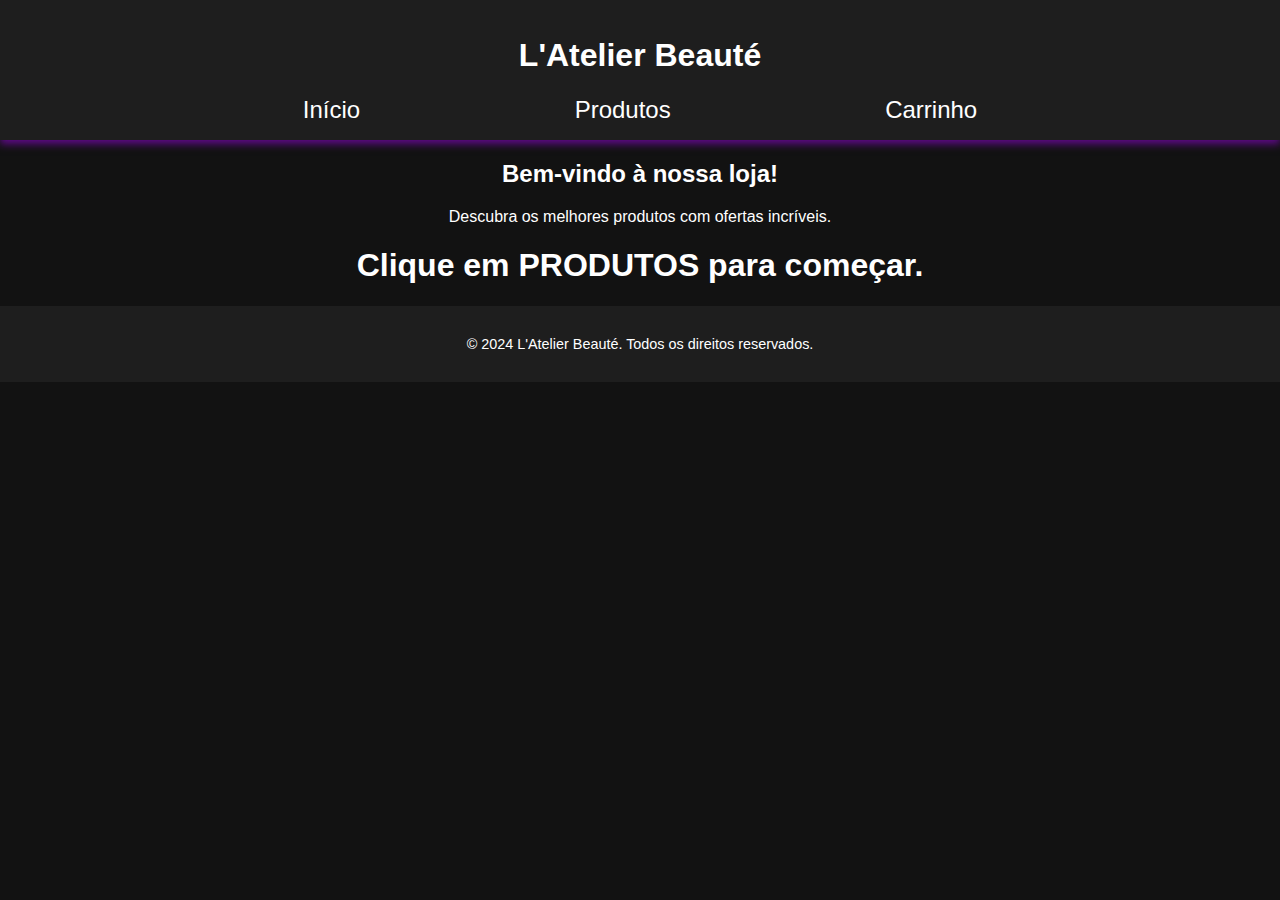
<file: index.html>
<!DOCTYPE html>
<html lang="pt-br">
<head>
  <meta charset="UTF-8">
  <meta name="viewport" content="width=device-width, initial-scale=1.0">
  <title>L'Atelier Beauté</title>
  <link rel="stylesheet" href="css/style.css">
</head>
<body>
  <header>
    <h1>L'Atelier Beauté</h1>
    <nav>
      <a href="index.html">Início</a>
      <a href="produtos.html">Produtos</a>
      <a href="carrinho.html">Carrinho</a>
    </nav>
  </header>
  <main>
    <section>
      <h2 style="text-align: center;">Bem-vindo à nossa loja!</h2>
      <p style="text-align: center;">Descubra os melhores produtos com ofertas incríveis.</p>
      <h1 style="text-align: center;">Clique em PRODUTOS para começar.</h1>
    </section>
  </main>
  <footer>
    <p>&copy; 2024 L'Atelier Beauté. Todos os direitos reservados.</p>
  </footer>
  <script src="js/script.js" defer></script>
</body>
</html>
</file>
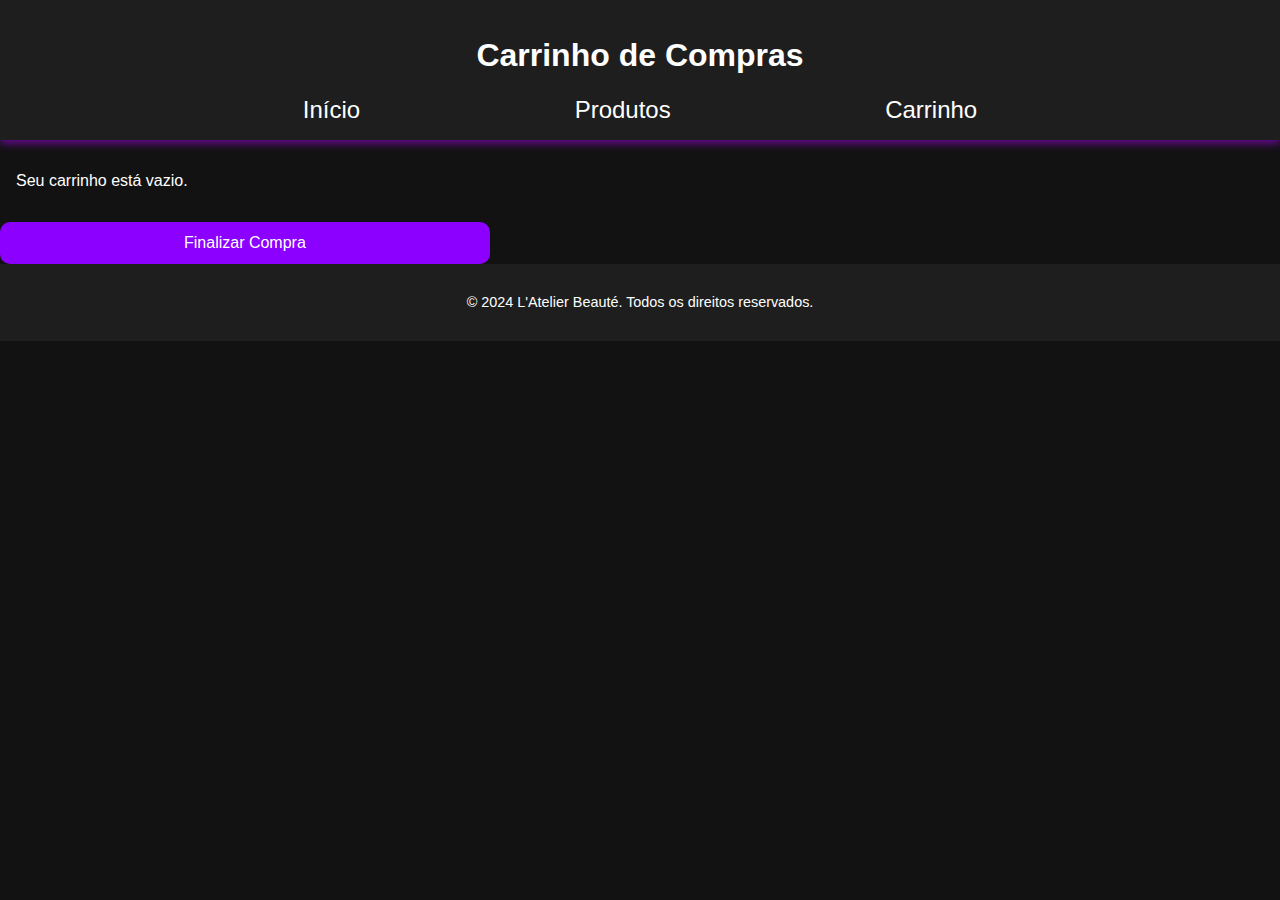
<file: carrinho.html>
<!DOCTYPE html>
<html lang="pt-br">
<head>
  <meta charset="UTF-8">
  <meta name="viewport" content="width=device-width, initial-scale=1.0">
  <title>Carrinho</title>
  <link rel="stylesheet" href="css/style.css">
</head>
<body>
  <header>
    <h1>Carrinho de Compras</h1>
    <nav>
      <a href="index.html">Início</a>
      <a href="produtos.html">Produtos</a>
      <a href="carrinho.html">Carrinho</a>
    </nav>
  </header>
  <main>
    <div id="carrinhoContainer"></div>
    <a href="checkout.html" class="btn">Finalizar Compra</a>
  </main>
  <footer>
    <p>&copy; 2024 L'Atelier Beauté. Todos os direitos reservados.</p>
  </footer>
  <script src="js/script.js" defer></script>
</body>
</html>
</file>
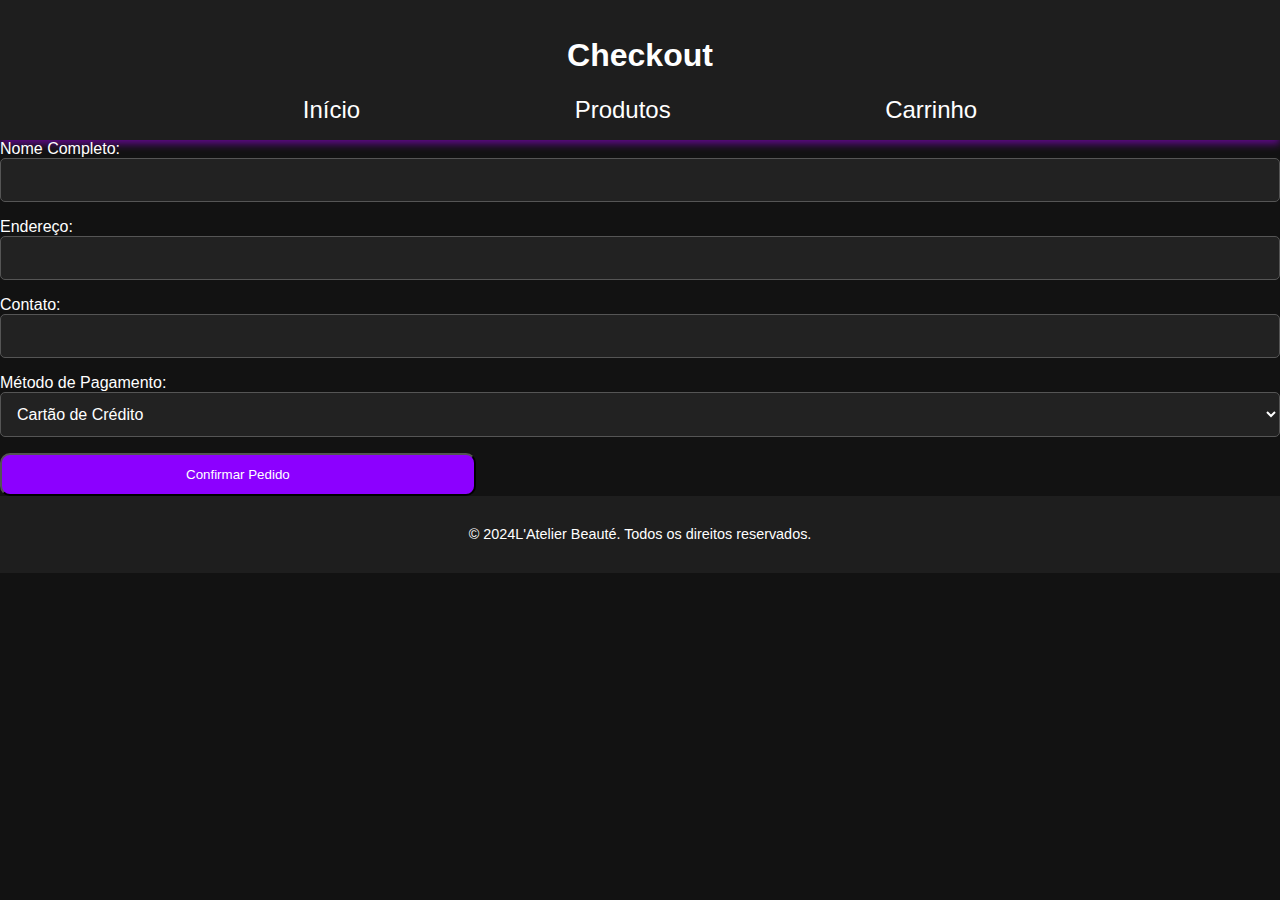
<file: checkout.html>
<!DOCTYPE html>
<html lang="pt-br">
<head>
  <meta charset="UTF-8">
  <meta name="viewport" content="width=device-width, initial-scale=1.0">
  <title>Finalizar Compra</title>
  <link rel="stylesheet" href="css/style.css">
</head>
<body>
  <header>
    <h1>Checkout</h1>
    <nav>
      <a href="index.html">Início</a>
      <a href="produtos.html">Produtos</a>
      <a href="carrinho.html">Carrinho</a>
    </nav>
  </header>
  <main>
    <form id="checkoutForm">
      <label for="nome">Nome Completo:</label>
      <input type="text" id="nome" required>

      <label for="endereco">Endereço:</label>
      <input type="text" id="endereco" required>

      <label for="contato">Contato:</label>
      <input type="text" id="contato" required>

      <label for="pagamento">Método de Pagamento:</label>
      <select id="pagamento" required>
        <option value="Cartão de Crédito">Cartão de Crédito</option>
        <option value="PayPal">PayPal</option>
      </select>

      <button type="submit" class="btn">Confirmar Pedido</button>
    </form>
  </main>
  <footer>
    <p>&copy; 2024L'Atelier Beauté. Todos os direitos reservados.</p>
  </footer>
  <script src="js/script.js" defer></script>
</body>
</html>
</file>
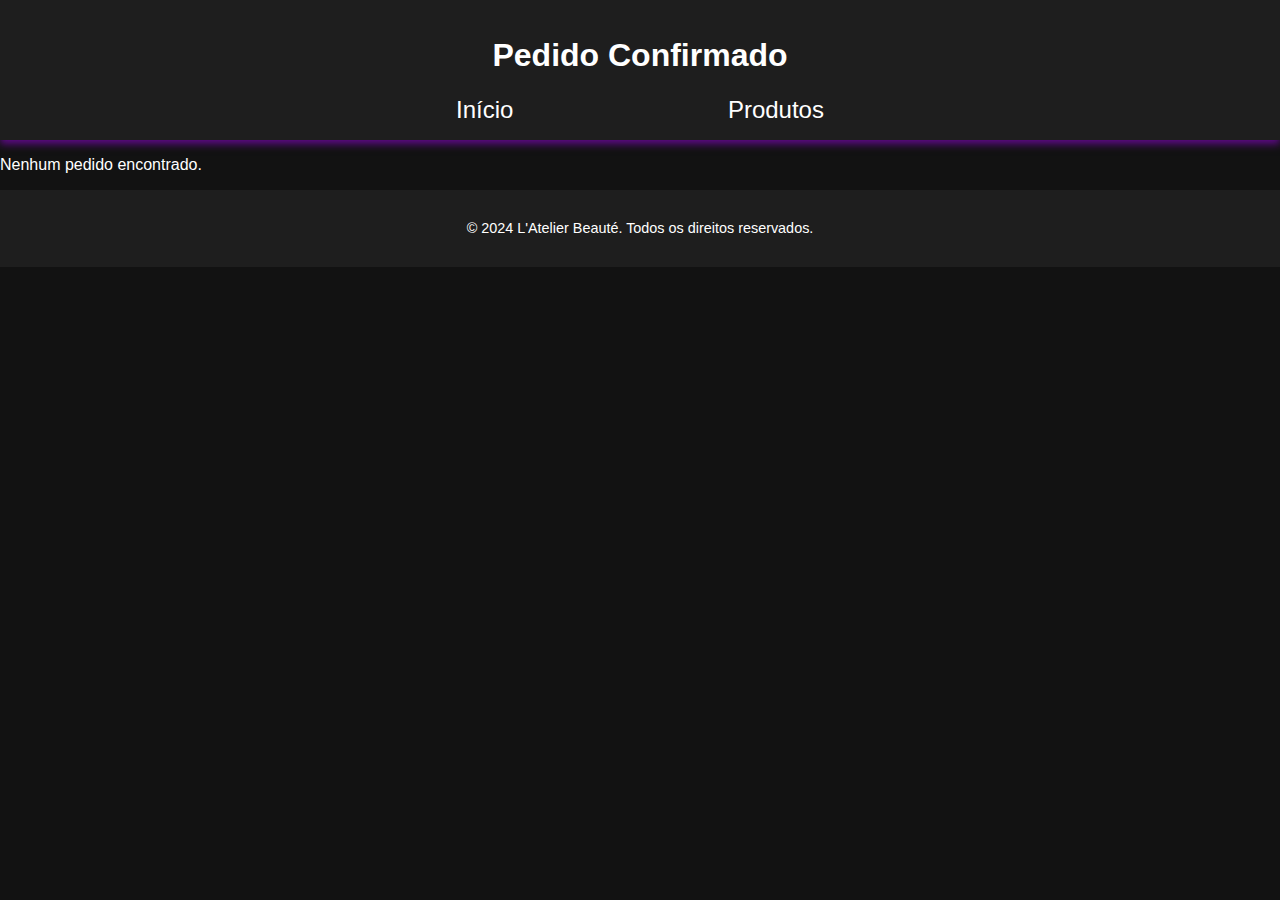
<file: pedido.html>
<!DOCTYPE html>
<html lang="pt-BR">
<head>
  <meta charset="UTF-8">
  <meta name="viewport" content="width=device-width, initial-scale=1.0">
  <title>Pedido Confirmado</title>
  <link rel="stylesheet" href="css/style.css">
  <script src="js/script.js" defer></script>
</head>
<body>
  <header>
    <h1>Pedido Confirmado</h1>
    <nav>
      <a href="index.html">Início</a>
      <a href="produtos.html">Produtos</a>
    </nav>
  </header>

  <div id="dadosPedido"></div>

  <footer>
    <p>&copy; 2024 L'Atelier Beauté. Todos os direitos reservados.</p>
  </footer>
</body>
</html>
</file>
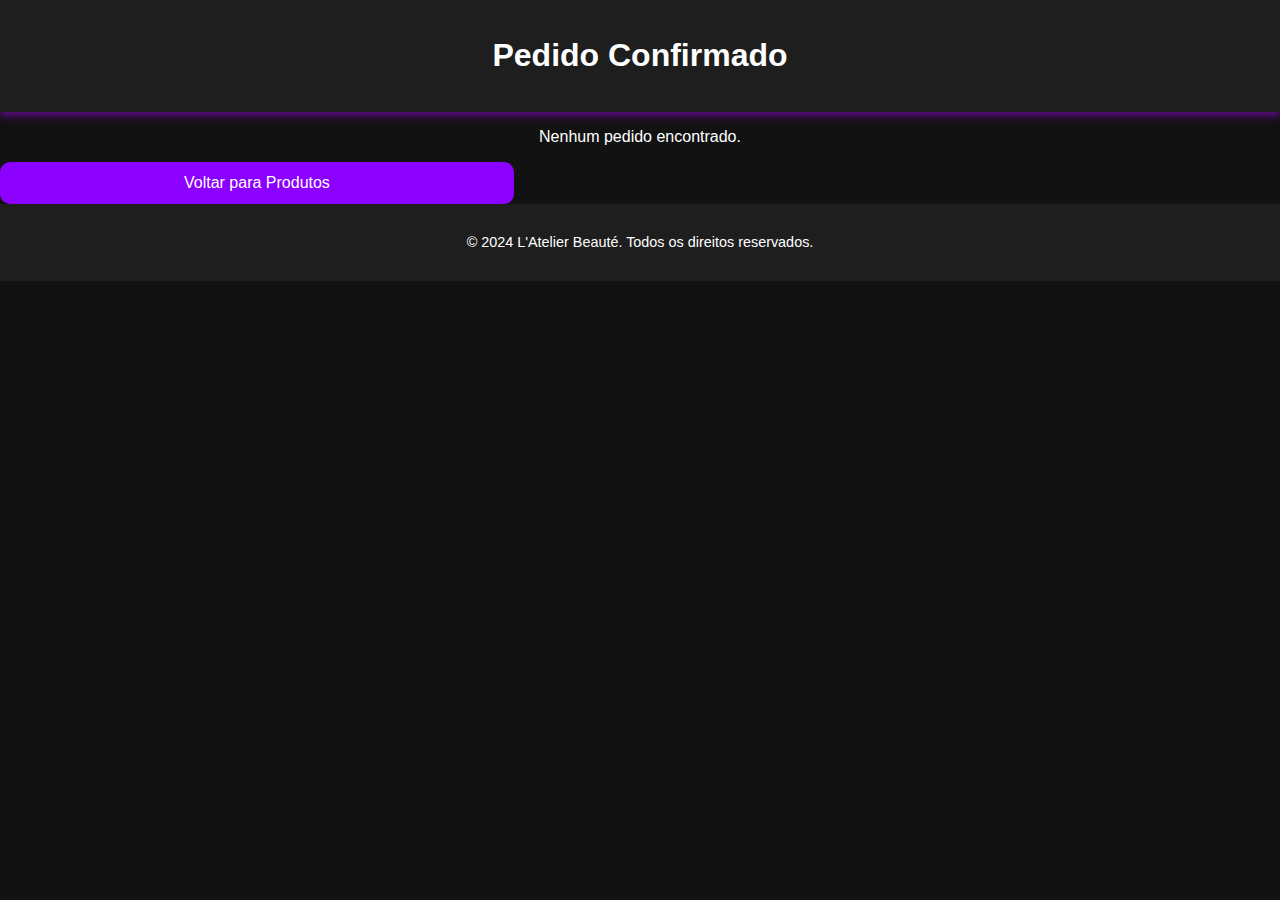
<file: pedidoConfirmado.html>
<!DOCTYPE html>
<html lang="pt-br">
<head>
  <meta charset="UTF-8">
  <meta name="viewport" content="width=device-width, initial-scale=1.0">
  <title>Pedido Confirmado</title>
  <link rel="stylesheet" href="css/style.css">
</head>
<body>
  <header>
    <h1>Pedido Confirmado</h1>
  </header>
  <main>
    <div style="text-align: center;" id="dadosPedido"></div>
    <a href="produtos.html" class="btn">Voltar para Produtos</a>
  </main>
  <footer>
    <p>&copy; 2024 L'Atelier Beauté. Todos os direitos reservados.</p>
  </footer>
  <script src="js/script.js" defer></script>
</body>
</html>
</file>
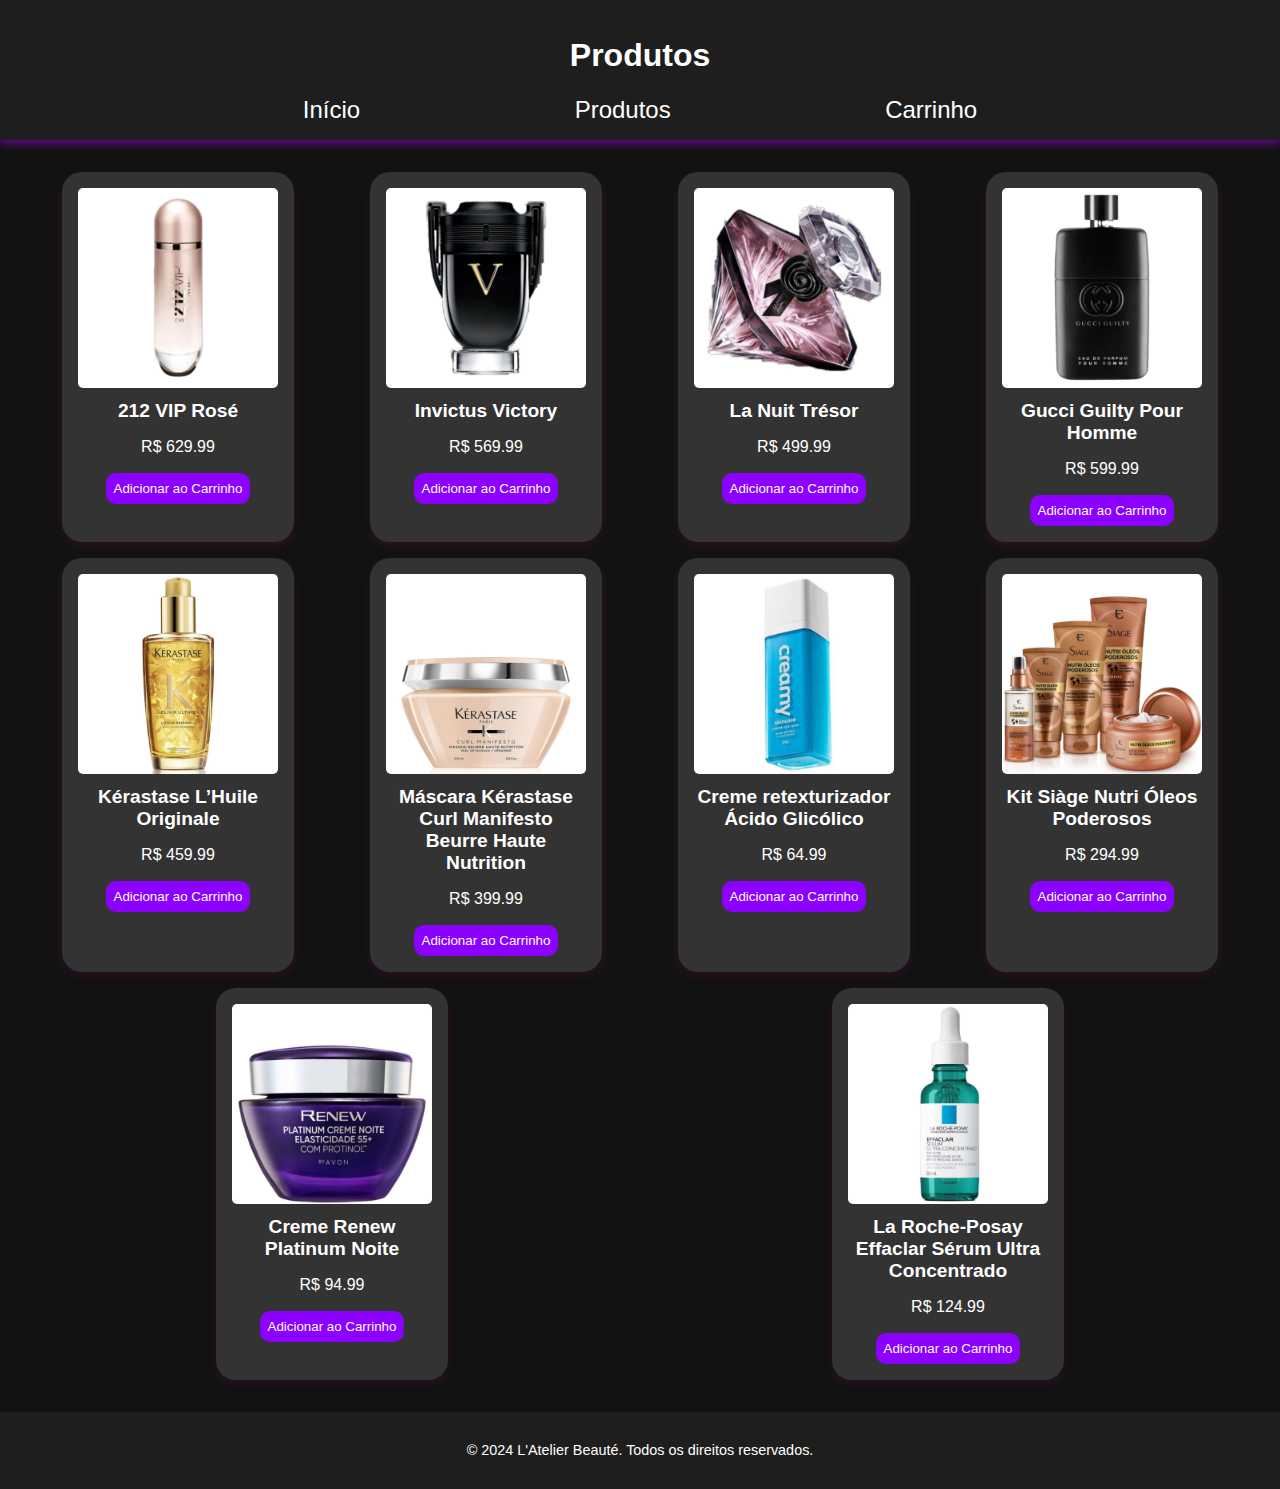
<file: produtos.html>
<!DOCTYPE html>
<html lang="pt-br">
<head>
  <meta charset="UTF-8">
  <meta name="viewport" content="width=device-width, initial-scale=1.0">
  <title>Produtos</title>
  <link rel="stylesheet" href="css/style.css">
</head>
<body>
  <header>
    <h1>Produtos</h1>
    <nav>
      <a href="index.html">Início</a>
      <a href="produtos.html">Produtos</a>
      <a href="carrinho.html">Carrinho</a>
    </nav>
  </header>
  <main>
    <div id="produtosContainer"></div>
  </main>
  <footer>
    <p>&copy; 2024 L'Atelier Beauté. Todos os direitos reservados.</p>
  </footer>
  <script src="js/script.js" defer></script>
</body>
</html>
</file>
<file: css/style.css>
/* Definição de variáveis para facilitar manutenção */
:root {
  --cor-principal: #8c00ff;
  --cor-secundaria: #1e1e1e;
  --cor-fundo: #121212;
  --cor-texto: #ffffff;
  --cor-fundo-secundario: #333;
  --cor-destaque: #ff4d4d;
  --cor-foco: #8c00ff;
  --cor-borda-foco: rgba(174, 0, 255, 0.5);
  --cor-hover-fundo: rgba(255, 255, 255, 0.1);
}

/* Estilos gerais */
body {
  font-family: Arial, sans-serif;
  background-color: var(--cor-fundo);
  color: var(--cor-texto);
  margin: 0;
  padding: 0;
  box-sizing: border-box;
}

header {
  background-color: var(--cor-secundaria);
  padding: 1rem;
  text-align: center;
  box-shadow: 0px 4px 8px rgba(174, 0, 255, 0.5);
}

header nav a {
  color: var(--cor-texto);
  margin: 0 105px;
  text-decoration: none;
  font-size: 1.5rem;
  transition: color 1s ease;
}

header nav a:hover {
  color: var(--cor-principal);
  text-decoration: underline;
}
/* Foto Produtos */
.produto-imagem {
  width: 300px;
  height: 300px;
  object-fit: cover; /* Mantém a proporção da imagem sem distorção */
}

/* Produtos */
#produtosContainer {
  display: flex;
  flex-wrap: wrap;
  justify-content: space-around;
  padding: 2rem;
  gap: 1rem;
}

.produto {
  background-color: var(--cor-fundo-secundario);
  border-radius: 20px;
  padding: 1rem;
  width: 200px;
  text-align: center;
  box-shadow: 0px 4px 10px rgba(255, 0, 200, 0.1);
  transition: transform 0.3s ease, box-shadow 0.3s ease, background-color 0.3s ease;
}

.produto:hover {
  transform: scale(1.05);
  box-shadow: 0px 6px 15px rgba(174, 0, 255, 0.3);
  background-color: var(--cor-hover-fundo); /* Alteração de fundo no hover */
}

.produto img {
  width: 100%;
  height: auto;
  border-radius: 5px;
}

.produto h3 {
  font-size: 1.2rem;
  margin: 0.5rem 0;
}

.produto p {
  font-size: 1rem; 
  color: #ffffff;
}

.produto button {
  background-color: var(--cor-principal);
  color: var(--cor-texto);
  border: none;
  padding: 0.5rem;
  margin-top: 1px;
  cursor: pointer;
  border-radius: 10px;
  transition: background-color 0.3s, transform 0.2s ease, box-shadow 0.3s ease;
}

.produto button:hover {
  background-color: darken(var(--cor-principal), 15%);
  transform: scale(1.05); /* Efeito de crescimento no hover */
  box-shadow: 0px 4px 10px rgba(174, 0, 255, 0.3);
}

.produto button:focus {
  outline: none;
  border: 2px solid var(--cor-foco);
}

/* Botões gerais */
.btn {
  background-color: var(--cor-principal);
  color: var(--cor-texto);
  padding: 0.75rem 11.5rem;
  text-decoration: none;
  display: inline-block;
  border-radius: 10px;
  text-align: center;
  cursor: pointer;
  transition: background-color 0.3s, transform 0.2s ease, box-shadow 0.3s ease;
}

.btn:hover {
  background-color: darken(var(--cor-principal), 15%);
  transform: scale(1.05);
  box-shadow: 0px 4px 12px rgba(174, 0, 255, 0.3);
}

.btn:focus {
  outline: none;
  border: 2px solid var(--cor-foco);
}

/* Input de quantidade */
.quantidade-input {
  width: 60px;
  padding: 0.4rem;
  text-align: center;
  margin-right: 0.5rem;
  border: 1px solid #555;
  border-radius: 4px;
  background-color: #222;
  color: #fff;
  transition: border-color 0.3s ease;
}

.quantidade-input:focus {
  border-color: var(--cor-foco);
  outline: none;
}

/* Carrinho */
#carrinhoContainer {
  display: flex;
  flex-direction: column;
  padding: 1rem;
}

.carrinho-item {
  background-color: var(--cor-fundo-secundario);
  border-radius: 8px;
  padding: 1rem;
  margin: 1rem 0;
  display: flex;
  justify-content: space-between;
  align-items: center;
  transition: background-color 0.3s ease, transform 0.3s ease;
}

.carrinho-item:hover {
  background-color: var(--cor-hover-fundo);
  transform: scale(1.02); /* Efeito de aumento no hover */
}



.carrinho-item button {
  background-color: var(--cor-destaque);
  color: var(--cor-texto);
  border: none;
  padding: 0.5rem;
  cursor: pointer;
  border-radius: 5px;
  transition: background-color 0.3s, transform 0.2s ease, box-shadow 0.3s ease;
}

.carrinho-item button:hover {
  background-color: darken(var(--cor-destaque), 15%);
  transform: scale(1.05);
  box-shadow: 0px 4px 10px rgba(255, 0, 0, 0.3);
}

.carrinho-item button:focus {
  outline: none;
  border: 2px solid var(--cor-foco);
}

/* Pedido Confirmado */
#pedidoConfirmadoContainer {
  padding: 2rem;
  background-color: var(--cor-fundo-secundario);
  border-radius: 8px;
  text-align: center;
  color: var(--cor-texto);
}

footer {
  text-align: center;
  padding: 1rem;
  background-color: var(--cor-secundaria);
  color: var(--cor-texto);
  font-size: 0.9rem;
}

/* Estilizando campos de formulário */
input, select {
  width: 100%;
  padding: 0.75rem;
  margin-bottom: 1rem;
  border-radius: 5px;
  border: 1px solid #555;
  background-color: #222;
  color: #fff;
  font-size: 1rem;
  box-sizing: border-box;
}

input:focus, select:focus {
  border-color: var(--cor-foco);
  outline: none;
}

/* Responsividade */
@media (max-width: 768px) {
  #produtosContainer {
    justify-content: center;
  }

  .produto {
    width: 150px;
  }

  .carrinho-item {
    flex-direction: column;
    align-items: flex-start;
  }

  .carrinho-item button {
    margin-top: 1rem;
  }

  input, select {
    width: 100%;
  }

  .btn {
    width: 100%;
    text-align: center;
  }
}
</file>
